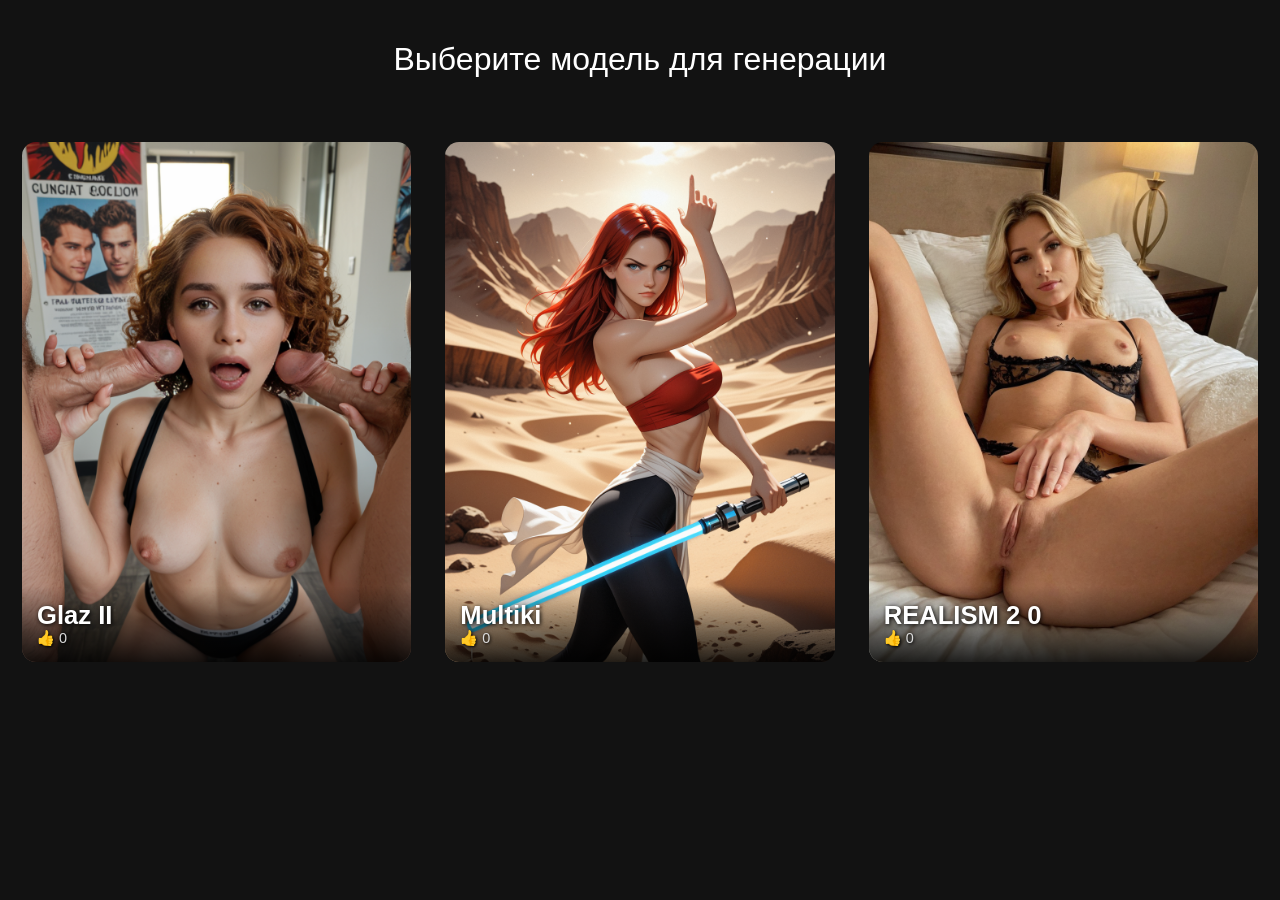
<file: index.html>
<!DOCTYPE html>
<html lang="ru">
<head>
    <meta charset="UTF-8">
    <meta name="viewport" content="width=device-width, initial-scale=1.0">
    <title>Выбор модели</title>
    <link rel="stylesheet" href="css/style.css">
</head>
<body>
    <header>
        <h1>Выберите модель для генерации</h1>
    </header>
    <main>
        <div id="model-grid" class="model-grid">
            </div>
    </main>

    <script src="js/main.js"></script>
</body>
</html>
</file>
<file: css/style.css>
/* --- ИЗМЕНЕНИЕ №1: Добавляем это правило в самом верху --- */
*, *::before, *::after {
    box-sizing: border-box;
}

/* --- Общие стили и темная тема --- */
body {
    background-color: #121212;
    color: #e0e0e0;
    font-family: -apple-system, BlinkMacSystemFont, 'Segoe UI', Roboto, Helvetica, Arial, sans-serif;
    margin: 0;
    padding: 0 0 100px  0; 
}

header {
    text-align: center;
    padding: 20px;
}

h1 {
    color: #fff;
    font-weight: 500;
}

/* --- Стили для главной страницы (index.html) --- */
.model-grid {
    display: grid;
    grid-template-columns: repeat(auto-fit, minmax(350px, 1fr));
    gap: 30px;
    padding: 20px;
    justify-content: center;
}

.model-card {
    aspect-ratio: 3 / 4;
    border-radius: 16px;
    overflow: hidden;
    position: relative;
    border: 2px solid transparent;
    cursor: pointer;
    transition: transform 0.3s ease, box-shadow 0.3s ease;
    animation: breathing-glow 4s infinite ease-in-out;
    text-decoration: none;
}

.model-card:hover {
    transform: scale(1.05);
    animation: none;
    box-shadow: 0 0 25px 5px rgba(255, 215, 0, 0.7);
}

@keyframes breathing-glow {
    0%   { box-shadow: 0 0 5px 0px rgba(255, 215, 0, 0.2); }
    50%  { box-shadow: 0 0 15px 3px rgba(255, 215, 0, 0.4); }
    100% { box-shadow: 0 0 5px 0px rgba(255, 215, 0, 0.2); }
}

.card-carousel {
    width: 100%;
    height: 100%;
}

.card-carousel img {
    width: 100%;
    height: 100%;
    object-fit: cover;
    position: absolute;
    top: 0;
    left: 0;
    opacity: 0;
    transition: opacity 1s ease-in-out;
}

.card-carousel img.active {
    opacity: 1;
}

.card-info {
    position: absolute;
    bottom: 0;
    left: 0;
    right: 0;
    padding: 15px;
    background: linear-gradient(to top, rgba(0,0,0,0.85), transparent);
    text-align: left;
}

.card-info h3 {
    margin: 0;
    font-size: 1.6rem; 
    color: #fff;
    text-shadow: 1px 1px 4px #000;
}

.card-info .likes {
    font-size: 0.9rem;
    color: #ddd;
    text-shadow: 1px 1px 3px #000;
}

/* --- Стили для страницы модели (model.html) --- */
.model-page-header {
    display: flex;
    align-items: center;
    padding: 15px 20px;
}

.back-button {
    color: #fff;
    text-decoration: none;
    font-size: 1.5rem;
    margin-right: 15px;
}

.masonry-gallery {
    padding: 5px; 
    margin: 0 auto;
}

.masonry-item {
    width: calc(20% - 5px); 
    margin-bottom: 5px; 
}

.masonry-item img {
    width: 100%;
    border-radius: 8px;
    display: block;
}

/* --- ИЗМЕНЕНИЕ №2: Упрощаем и делаем надежнее --- */
/* Адаптивность для Masonry */
@media (max-width: 1600px) { .masonry-item { width: calc(25% - 5px); } }
@media (max-width: 1200px) { .masonry-item { width: calc(33.33% - 5px); } }
/* 2 колонки для планшетов и телефонов. 48% - надежный способ, чтобы всегда оставалось место для отступа */
@media (max-width: 768px)  { .masonry-item { width: 48%; } } 
/* Убрали правило для 480px, так как оно больше не нужно */


/* --- Стили для выдвижной шторки --- */
.info-drawer {
    position: fixed;
    bottom: 0;
    left: 0;
    right: 0;
    z-index: 100;
    background: rgba(30, 30, 30, 0.9);
    backdrop-filter: blur(10px);
    -webkit-backdrop-filter: blur(10px);
    border-top: 1px solid #444;
    border-radius: 20px 20px 0 0;
    height: 80vh; 
    max-height: 80%;
    transform: translateY(calc(100% - 80px)); 
    transition: transform 0.4s ease-in-out;
    cursor: pointer; 
}

.info-drawer.is-open {
    transform: translateY(0);
}

.drawer-handle-wrapper {
    padding-top: 20px;
    position: relative;
    text-align: center;
}

.drawer-handle {
    width: 40px;
    height: 5px;
    background-color: #666;
    border-radius: 3px;
    display: inline-block;
}

.drawer-handle-wrapper::before,
.drawer-handle-wrapper::after {
    content: '';
    position: absolute;
    top: 10px;
    width: 10px;
    height: 10px;
    border-top: 2px solid rgba(255, 255, 255, 0.4);
    border-right: 2px solid rgba(255, 255, 255, 0.4);
    transform: rotate(-45deg); /* Стрелка вверх */
    transition: transform 0.4s ease;
}

.drawer-handle-wrapper::before {
    left: 40px;
}
.drawer-handle-wrapper::after {
    right: 40px;
}

.info-drawer.is-open .drawer-handle-wrapper::before,
.info-drawer.is-open .drawer-handle-wrapper::after {
    transform: rotate(135deg); /* Стрелка вниз */
}


.drawer-content {
    padding: 0 20px 20px;
    height: calc(100% - 30px);
    overflow-y: auto;
    pointer-events: none;
}
.info-drawer.is-open .drawer-content {
    pointer-events: auto;
}


.content-header {
    display: flex;
    justify-content: space-between;
    align-items: center;
    gap: 15px;
    margin-bottom: 10px;
}

#model-name-drawer {
    margin: 0;
    font-size: 1.3rem;
    flex-grow: 1;
}

#model-description {
    margin: 0;
    line-height: 1.6;
    white-space: nowrap;
    overflow: hidden;
    text-overflow: ellipsis;
}
.info-drawer.is-open #model-description {
    white-space: normal;
}


.like-button {
    background-color: #333;
    color: #fff;
    border: 1px solid #555;
    padding: 10px 15px;
    border-radius: 20px;
    cursor: pointer;
    transition: background-color 0.2s;
    font-size: 1rem;
    white-space: nowrap;
    pointer-events: auto; 
}

.like-button:hover {
    background-color: #444;
}

.like-button.liked {
    background-color: #ffd700;
    color: #000;
    border-color: #ffd700;
    cursor: not-allowed;
}
</file>
